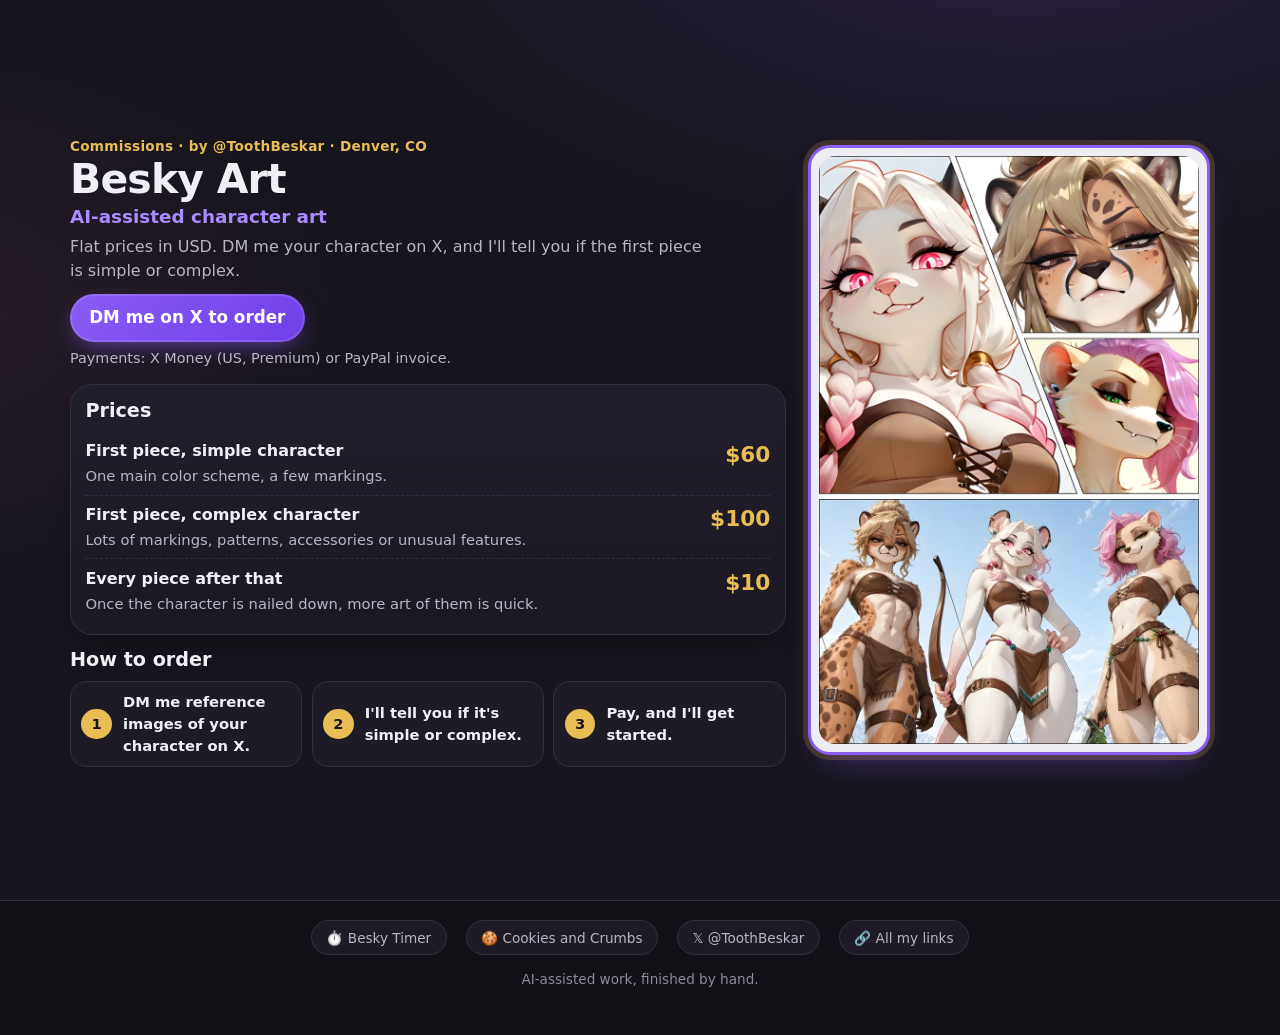
<file: index.html>
<!doctype html>
<html lang="en">
<head>
<meta charset="utf-8">
<meta name="viewport" content="width=device-width, initial-scale=1, viewport-fit=cover">
<title>Besky Art · Commissions</title>
<meta name="description" content="Character commissions by @ToothBeskar. First piece $60 simple or $100 complex, then $10 each. DM @ToothBeskar on X to order.">
<meta name="theme-color" content="#16141c">
<meta name="robots" content="index,follow">
<link rel="canonical" href="https://beskartooth.github.io/commissions/">
<link rel="icon" href="assets/icon.png" type="image/png">
<meta property="og:type" content="website">
<meta property="og:site_name" content="Besky Art">
<meta property="og:title" content="Besky Art · Commissions">
<meta property="og:description" content="Character commissions by @ToothBeskar. First piece $60 simple or $100 complex, then $10 each. DM on X to order.">
<meta property="og:url" content="https://beskartooth.github.io/commissions/">
<meta property="og:image" content="https://beskartooth.github.io/commissions/assets/cover.jpg?v=3">
<meta property="og:image:type" content="image/jpeg">
<meta property="og:image:width" content="1200">
<meta property="og:image:height" content="1857">
<meta property="og:image:alt" content="Example commission art by Besky">
<meta name="twitter:card" content="summary_large_image">
<meta name="twitter:site" content="@ToothBeskar">
<meta name="twitter:creator" content="@ToothBeskar">
<meta name="twitter:title" content="Besky Art · Commissions">
<meta name="twitter:description" content="Character commissions by @ToothBeskar. First piece $60 simple or $100 complex, then $10 each. DM on X to order.">
<meta name="twitter:image" content="https://beskartooth.github.io/commissions/assets/cover.jpg?v=3">
<meta name="twitter:image:alt" content="Example commission art by Besky">
<link rel="preload" as="image" href="assets/cover.webp?v=5" imagesrcset="assets/cover-800.webp?v=5 800w, assets/cover.webp?v=5 1200w" imagesizes="(min-width: 800px) 380px, 70vw">
<link rel="stylesheet" href="style.css?v=5">
</head>
<body>

<div class="sheet">
<div class="info">
<header class="hero">
  <div class="hero-text">
    <p class="kicker">Commissions · by @ToothBeskar · Denver, CO</p>
    <h1>Besky Art</h1>
    <p class="tagline">AI-assisted character art</p>
    <p class="lead">Flat prices in USD. DM me your character on X, and I'll tell you if the first piece is simple or complex.</p>
    <div class="hero-actions">
      <a class="cta" href="https://x.com/ToothBeskar" target="_blank" rel="noopener">DM me on X to order</a>
    </div>
    <p class="pay-note">Payments: X Money (US, Premium) or PayPal invoice.</p>
  </div>
</header>

<section class="prices" aria-labelledby="prices-title">
  <div class="card">
    <h2 id="prices-title">Prices</h2>
    <table>
      <tr>
        <td><span class="price-name">First piece, simple character</span><span class="price-note">One main color scheme, a few markings.</span></td>
        <td>$60</td>
      </tr>
      <tr>
        <td><span class="price-name">First piece, complex character</span><span class="price-note">Lots of markings, patterns, accessories or unusual features.</span></td>
        <td>$100</td>
      </tr>
      <tr>
        <td><span class="price-name">Every piece after that</span><span class="price-note">Once the character is nailed down, more art of them is quick.</span></td>
        <td>$10</td>
      </tr>
    </table>
  </div>
</section>

<section class="steps" aria-label="How to order">
  <h2>How to order</h2>
  <ol>
    <li><span aria-hidden="true">1</span>DM me reference images of your character on X.</li>
    <li><span aria-hidden="true">2</span>I'll tell you if it's simple or complex.</li>
    <li><span aria-hidden="true">3</span>Pay, and I'll get started.</li>
  </ol>
</section>
</div>

<figure class="cover">
  <img src="assets/cover.webp?v=5" srcset="assets/cover-800.webp?v=5 800w, assets/cover.webp?v=5 1200w" sizes="(min-width: 800px) 380px, 70vw" width="1200" height="1857" alt="Example commission art by Besky" fetchpriority="high">
</figure>
</div>

<footer>
  <nav>
    <a href="https://beskartooth.github.io/Besky-Timer/">⏱️ Besky Timer</a>
    <a href="https://beskartooth.github.io/cookies-and-crumbs/">🍪 Cookies and Crumbs</a>
    <a href="https://x.com/ToothBeskar" target="_blank" rel="noopener">𝕏 @ToothBeskar</a>
    <a href="https://beskartooth.github.io/">🔗 All my links</a>
  </nav>
  <p>AI-assisted work, finished by hand.</p>
</footer>
</body>
</html>
</file>
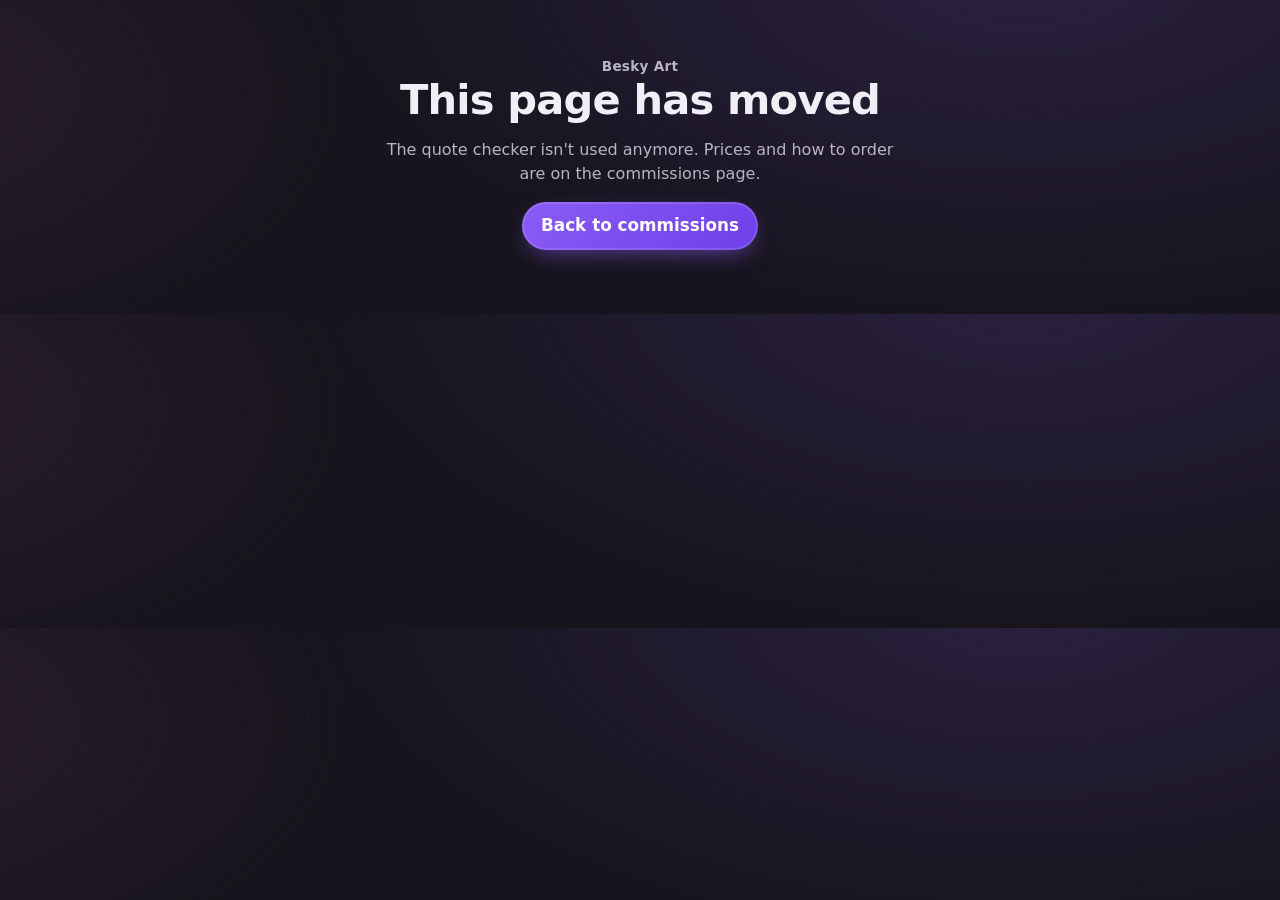
<file: verify.html>
<!doctype html>
<html lang="en">
<head>
<meta charset="utf-8">
<meta name="viewport" content="width=device-width, initial-scale=1">
<meta name="robots" content="noindex, nofollow, noarchive">
<meta name="referrer" content="no-referrer">
<title>Moved · Besky Art</title>
<link rel="icon" href="assets/icon.png" type="image/png">
<link rel="stylesheet" href="style.css">
<style>
  .moved{max-width:36rem;margin:0 auto;padding:3.5rem 1.2rem 4rem;text-align:center}
  .moved h1{font-size:clamp(1.8rem,6vw,2.6rem)}
  .moved p{color:var(--soft)}
</style>
</head>
<body>
<main class="moved">
  <p class="kicker">Besky Art</p>
  <h1>This page has moved</h1>
  <p>The quote checker isn't used anymore. Prices and how to order are on the commissions page.</p>
  <a class="cta" href="./">Back to commissions</a>
</main>
</body>
</html>
</file>
<file: style.css>
:root{
  --bg:#16141c; --bg2:#1e1b26; --card:#221f2c; --line:#34303f;
  --text:#f1eff6; --soft:#b9b5c4; --gray:#8f8a9c;
  --purple:#8a5cf6; --purple2:#a98bff; --gold:#e8bd54; --pink:#ff8fb8;
  --r:22px;
}
*{box-sizing:border-box}
html{-webkit-text-size-adjust:100%}
body{margin:0;background:radial-gradient(1200px 600px at 80% -10%,#2a2140 0%,transparent 60%),radial-gradient(900px 500px at -10% 30%,#2a1e2c 0%,transparent 55%),var(--bg);
  color:var(--text);font:16px/1.5 ui-rounded,"SF Pro Rounded","Nunito","Segoe UI",system-ui,-apple-system,Roboto,sans-serif;}
a{color:var(--purple2)}
.sheet{max-width:1180px;margin:0 auto;padding:.85rem 1.1rem 1.4rem;display:flex;flex-direction:column}
.info{min-width:0}
.cover{order:-1;width:fit-content;max-width:min(78vw,320px);margin:0 auto .35rem;padding:8px;background:#efedf4;border-radius:22px;border:3px solid var(--purple);
  box-shadow:0 0 0 5px rgba(232,189,84,.18),0 16px 36px -18px rgba(138,92,246,.6)}
.cover img{display:block;width:auto;height:auto;max-width:min(72vw,280px);max-height:38vh;margin:0 auto;object-fit:contain;border-radius:16px}
.hero{margin:0;padding:.15rem 0 .2rem}
.kicker{margin:0;color:var(--gold);font-size:.85rem;font-weight:700;letter-spacing:.02em}
h1{font-size:clamp(2.4rem,9vw,4.2rem);line-height:1.05;margin:.3rem 0 .4rem;letter-spacing:-.02em}
.tagline{font-size:clamp(1.1rem,4.4vw,1.45rem);color:var(--purple2);font-weight:700;margin:0 0 .6rem}
.lead{color:var(--soft);margin:0 0 .85rem;max-width:40rem}
.cta{display:inline-block;background:linear-gradient(135deg,var(--purple),#6f3fe8);color:#fff;text-decoration:none;font-weight:800;font-size:1.15rem;
  padding:1rem 1.6rem;border-radius:999px;box-shadow:0 8px 24px -8px rgba(138,92,246,.7),inset 0 0 0 2px rgba(255,255,255,.12);transition:transform .15s}
.cta:hover,.cta:focus-visible{transform:translateY(-2px)}
.cta:focus-visible{outline:3px solid var(--gold);outline-offset:3px}
.pay-note{color:var(--soft);font-size:.9rem;margin:.9rem 0 0}
.hero-actions{display:flex;flex-wrap:wrap;gap:.7rem;align-items:center}
.steps{margin:.9rem 0 0;padding:0}
.steps h2,.card h2{font-size:1.2rem;margin:0 0 .7rem}
.steps ol{list-style:none;margin:0;padding:0;display:grid;grid-template-columns:1fr;gap:.6rem}
.steps li{background:var(--bg2);border:1px solid var(--line);border-radius:16px;padding:.85rem .9rem;display:flex;gap:.7rem;align-items:center;font-weight:600;font-size:1rem}
.steps li span{flex:none;width:1.9rem;height:1.9rem;border-radius:50%;display:grid;place-items:center;background:var(--gold);color:#1a1420;font-weight:900}
.prices{margin:.85rem 0 0;padding:0}
.card{background:linear-gradient(180deg,var(--card),#1c1925);border:1px solid var(--line);border-radius:var(--r);padding:1.2rem 1.1rem;box-shadow:0 10px 30px -18px #000}
.card h2{color:var(--text)}
table{width:100%;border-collapse:collapse}
td{padding:.75rem 0;border-top:1px dashed var(--line);vertical-align:top}
tr:first-child td{border-top:0}
td:last-child{text-align:right;white-space:nowrap;padding-left:.8rem;font-weight:800;color:var(--gold);font-size:1.35rem}
.price-name{display:block;font-weight:700;color:var(--text)}
.price-note{display:block;color:var(--soft);font-weight:500;font-size:.92rem;margin-top:.15rem}
footer{border-top:1px solid var(--line);padding:1.2rem 1.2rem 2rem;text-align:center;color:var(--gray);font-size:.85rem;background:#120f17}
footer nav{display:flex;flex-wrap:wrap;justify-content:center;gap:.6rem 1.2rem;margin-bottom:.8rem}
footer nav a{color:var(--soft);text-decoration:none;background:var(--bg2);border:1px solid var(--line);border-radius:999px;padding:.4rem .9rem}
footer nav a:hover,footer nav a:focus-visible{color:var(--text);border-color:var(--purple)}
footer nav a:focus-visible{outline:3px solid var(--gold);outline-offset:3px}
@media (max-width:699px){
  td:last-child{font-size:1.2rem}
}
@media (min-width:800px){
  .sheet{min-height:100vh;display:grid;grid-template-columns:minmax(0,1fr) auto;align-items:center;gap:1rem 1.4rem;padding:.7rem 1.25rem}
  .cover{order:0;justify-self:end;align-self:center;max-width:none;margin:0}
  .cover img{max-width:min(34vw,380px);max-height:calc(100vh - 2.75rem)}
  h1{font-size:clamp(2.3rem,3.2vw,3rem);margin:.1rem 0 .15rem}
  .tagline{font-size:1.15rem;margin:0 0 .3rem}
  .lead{margin:0 0 .65rem}
  .cta{font-size:1.05rem;padding:.72rem 1.2rem}
  .pay-note{margin:.4rem 0 0}
  .prices{margin:.7rem 0 0}
  .card{padding:.7rem .9rem}
  .steps{margin:.7rem 0 0}
  .steps h2,.card h2{margin:0 0 .4rem}
  .steps ol{grid-template-columns:repeat(3,1fr)}
  .steps li{padding:.55rem .65rem;font-size:.92rem}
  td{padding:.45rem 0}
}
@media (prefers-reduced-motion:reduce){.cta{transition:none}}
</file>
